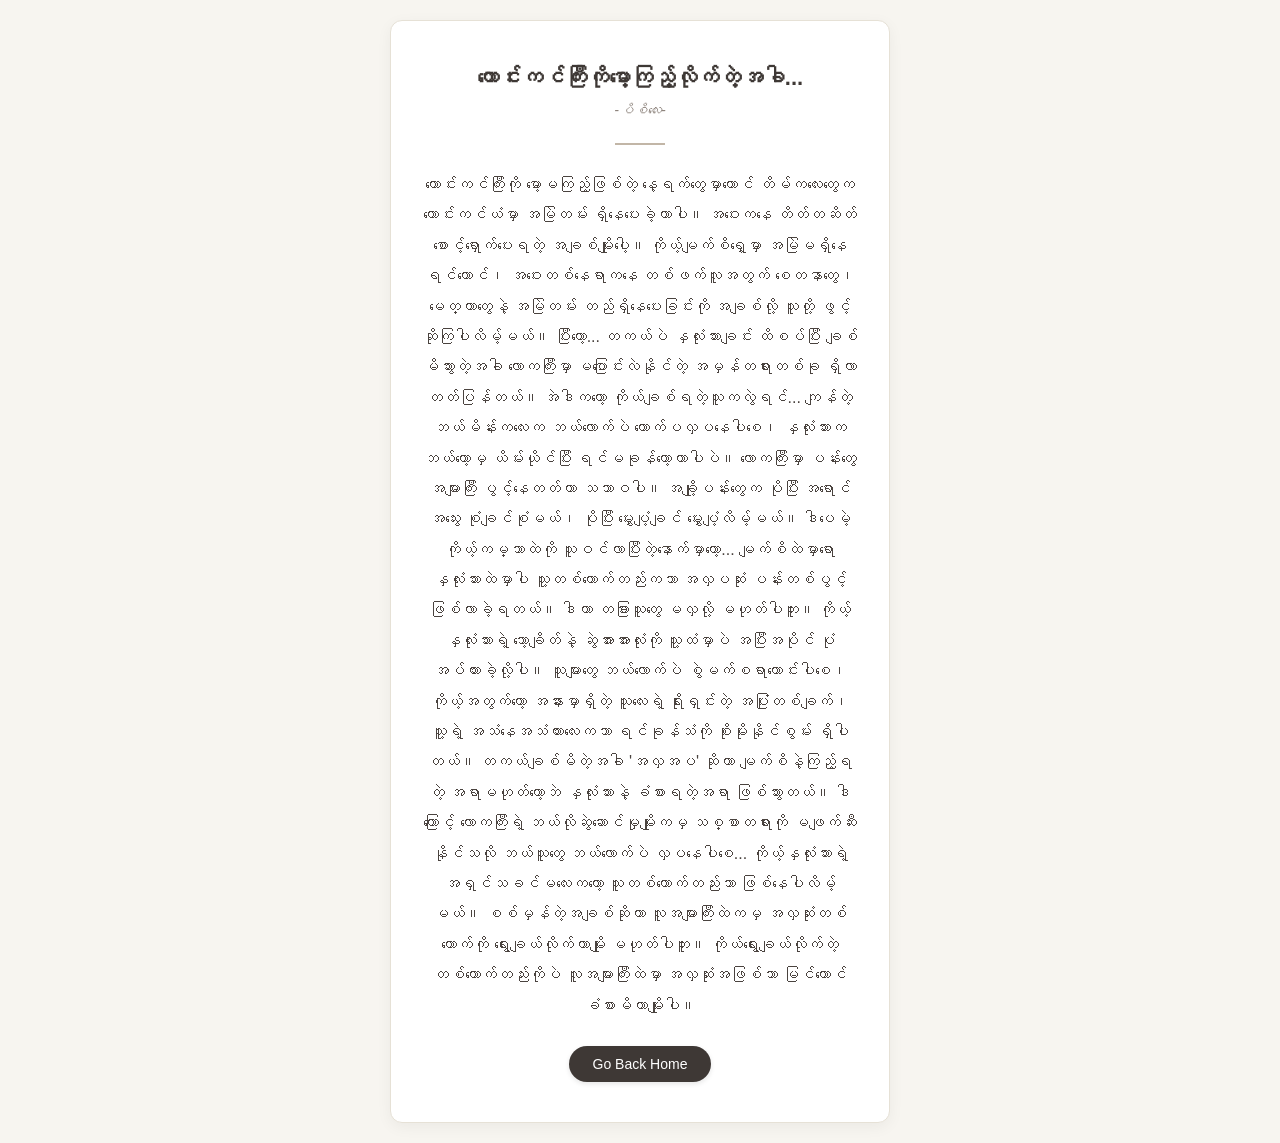
<file: first.html>
<!DOCTYPE html>
<html lang="my">
<head>
    <meta charset="UTF-8">
    <meta name="viewport" content="width=device-width, initial-scale=1.0">
    <title>Jerry's webpage</title>
    <style>
        body {
            margin: 0;
            padding: 20px; /* ဖုန်းမျက်နှာပြင်အသေးတွေမှာ ဘေးဘောင်လေးတွေ မကပ်သွားအောင် ထိန်းပေးပါတယ် */
            background-color: #f7f5f0; 
            font-family: 'Pyidaungsu', 'Segoe UI', Tahoma, Geneva, Verdana, sans-serif;
            display: flex;
            justify-content: center;
            align-items: center;
            min-height: 100vh;
            box-sizing: border-box;
        }

        .poetry-container {
            background-color: #ffffff;
            padding: 40px 30px; /* ဖုန်းမှာကြည့်ရင် အရမ်းကျပ်မနေအောင် padding လေး ညှိထားပါတယ် */
            border-radius: 12px;
            box-shadow: 0 4px 15px rgba(0, 0, 0, 0.05);
            max-width: 500px;
            width: 100%; 
            box-sizing: border-box; 
            text-align: center; /* ခေါင်းစဉ်ရော စာသားပါ အားလုံး အလယ်ဗဟိုကျစေပါတယ် */
            border: 1px solid #e6e1d6;
            
            /* ခလုတ်ကို အောက်ဆုံးမှာ သေသပ်စွာ နေရာချရန် Flex သုံးခြင်း */
            display: flex;
            flex-direction: column;
            align-items: center;
        }

        .poetry-title {
            font-size: 22px; 
            color: #3e3835;
            margin-bottom: 8px;
            font-weight: bold;
            line-height: 1.5;
        }

        .poetry-author {
            font-size: 14px;
            color: #8c827b;
            margin-bottom: 25px;
            font-style: italic;
        }

        .poetry-body {
            font-size: 16px; 
            color: #4a433f;
            line-height: 1.9;
            text-align: center; /* စာသားအားလုံးကို အလယ်ဗဟိုမှာပဲ စနစ်တကျ တန်းနေစေပါတယ် */
        }

        /* စာပိုဒ်တစ်ခုချင်းစီကို အလယ်မှာပဲ စနစ်တကျ ခွဲပေးထားခြင်း */
        .poetry-body p {
            margin: 0 0 1.8em 0; 
        }
        
        .poetry-body p:last-child {
            margin-bottom: 0;
        }

        .divider {
            width: 50px;
            height: 2px;
            background-color: #c2b6a7;
            margin: 0 auto 25px auto;
        }

        /* Home Page ပြန်သွားရန် ခလုတ်အသစ်၏ ပုံစံ */
        .home-btn {
            display: inline-block;
            margin-top: 25px;
            padding: 10px 24px;
            background-color: #3e3835; /* ခေါင်းစဉ်အရောင်အတိုင်း သုံးထားလို့ Theme နဲ့ လိုက်ဖက်ပါတယ် */
            color: #ffffff;
            text-decoration: none;
            font-size: 14px;
            font-weight: 500;
            border-radius: 25px;
            transition: all 0.3s ease;
            box-shadow: 0 2px 5px rgba(0,0,0,0.1);
        }

        .home-btn:hover {
            background-color: #5c534f; /* Mouse တင်လိုက်ရင် အရောင်ပြောင်းလဲမှု ပေးခြင်း */
            transform: translateY(-1px);
        }
    </style>
</head>
<body>

    <div class="poetry-container">
        <div class="poetry-title">ကောင်းကင်ကြီးကိုမော့ကြည့်လိုက်တဲ့အခါ...</div>
        
        <div class="poetry-author">-ပိစိလေး-</div>
        
        <div class="divider"></div>

        <div class="poetry-body">
            <p>ကောင်းကင်ကြီးကို မော့မကြည့်ဖြစ်တဲ့ နေ့ရက်တွေမှာတောင် တိမ်ကလေးတွေက ကောင်းကင်ယံမှာ အမြဲတမ်း ရှိနေပေးခဲ့တာပါ။ အဝေးကနေ တိတ်တဆိတ် စောင့်ရှောက်ပေးရတဲ့ အချစ်မျိုးပေါ့။ ကိုယ့်မျက်စိရှေ့မှာ အမြဲမရှိနေရင်တောင်၊ အဝေးတစ်နေရာကနေ တစ်ဖက်လူအတွက် စေတနာတွေ၊ မေတ္တာတွေနဲ့ အမြဲတမ်း တည်ရှိနေပေးခြင်းကို အချစ်လို့ သူတို့ ဖွင့်ဆိုကြပါလိမ့်မယ်။

                ပြီးတော့... တကယ်ပဲ နှလုံးသားချင်း ထိစပ်ပြီး ချစ်မိသွားတဲ့အခါ လောကကြီးမှာ မပြောင်းလဲနိုင်တဲ့ အမှန်တရားတစ်ခု ရှိလာတတ်ပြန်တယ်။ အဲဒါကတော့ ကိုယ်ချစ်ရတဲ့သူကလွဲရင်... ကျန်တဲ့ ဘယ်မိန်းကလေးက ဘယ်လောက်ပဲ တောက်ပလှပနေပါစေ၊ နှလုံးသားက ဘယ်တော့မှ ယိမ်းယိုင်ပြီး ရင်မခုန်တော့တာပါပဲ။

                လောကကြီးမှာ ပန်းတွေအများကြီး ပွင့်နေတတ်တာ သဘာဝပါ။ အချို့ပန်းတွေက ပိုပြီး အရောင်အသွေး စုံချင်စုံမယ်၊ ပိုပြီး မွှေးပျံ့ချင် မွှေးပျံ့လိမ့်မယ်။ ဒါပေမဲ့ ကိုယ့်ကမ္ဘာထဲကို သူဝင်လာပြီးတဲ့နောက်မှာတော့... မျက်စိထဲမှာရော နှလုံးသားထဲမှာပါ သူ့တစ်ယောက်တည်းကသာ အလှပဆုံး ပန်းတစ်ပွင့် ဖြစ်လာခဲ့ရတယ်။

                ဒါဟာ တခြားသူတွေ မလှလို့ မဟုတ်ပါဘူး။ ကိုယ့်နှလုံးသားရဲ့ သော့ချိတ်နဲ့ ဆွဲအားအားလုံးကို သူ့ထံမှာပဲ အပြီးအပိုင် ပုံအပ်ထားခဲ့လို့ပါ။ သူများတွေ ဘယ်လောက်ပဲ စွဲမက်စရာကောင်းပါစေ၊ ကိုယ့်အတွက်တော့ အနားမှာရှိတဲ့ သူလေးရဲ့ ရိုးရှင်းတဲ့ အပြုံးတစ်ချက်၊ သူ့ရဲ့ အသံနေအသံထားလေးကသာ ရင်ခုန်သံကို စိုးမိုးနိုင်စွမ်း ရှိပါတယ်။

                တကယ်ချစ်မိတဲ့အခါ 'အလှအပ' ဆိုတာ မျက်စိနဲ့ကြည့်ရတဲ့ အရာမဟုတ်တော့ဘဲ နှလုံးသားနဲ့ ခံစားရတဲ့အရာ ဖြစ်သွားတယ်။ ဒါကြောင့် လောကကြီးရဲ့ ဘယ်လိုဆွဲဆောင်မှုမျိုးကမှ သစ္စာတရားကို မဖျက်ဆီးနိုင်သလို ဘယ်သူတွေ ဘယ်လောက်ပဲ လှပနေပါစေ... ကိုယ့်နှလုံးသားရဲ့ အရှင်သခင်မလေးကတော့ သူတစ်ယောက်တည်းသာ ဖြစ်နေပါလိမ့်မယ်။

                စစ်မှန်တဲ့အချစ်ဆိုတာ လူအများကြီးထဲကမှ အလှဆုံးတစ်ယောက်ကို ရွေးချယ်လိုက်တာမျိုး မဟုတ်ပါဘူး။ ကိုယ်ရွေးချယ်လိုက်တဲ့ တစ်ယောက်တည်းကိုပဲ လူအများကြီးထဲမှာ အလှဆုံးအဖြစ်သာ မြင်ယောင်ခံစားမိတာမျိုးပါ။</p>
        </div>
        <a href="home.html" class="home-btn">Go Back Home</a>
    </div>

</body>
</html>
</file>
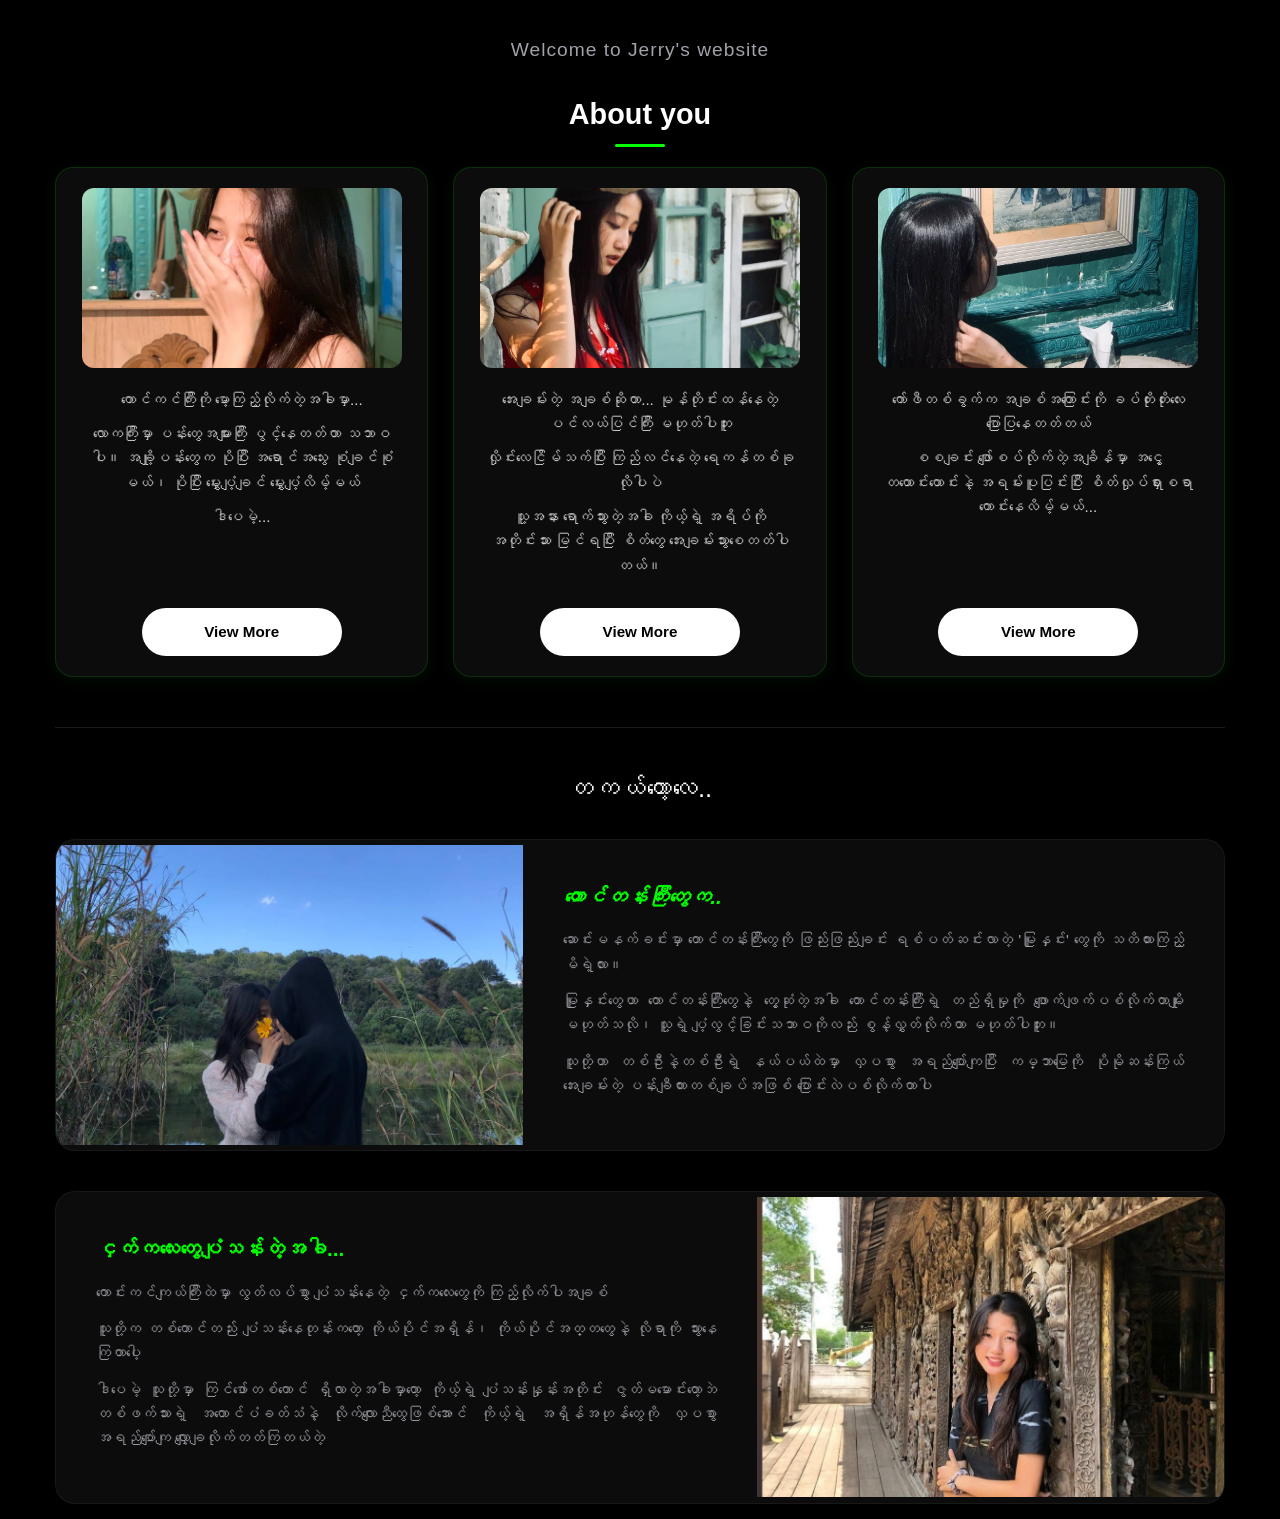
<file: home.html>
<!DOCTYPE html>
<html lang="my">
<head>
    <meta charset="UTF-8">
    <meta name="viewport" content="width=device-width, initial-scale=1.0, maximum-scale=1.0, user-scalable=no">
    <title>Hyper Os</title>
    <link rel="stylesheet" href="https://cdnjs.cloudflare.com/ajax/libs/font-awesome/6.4.0/css/all.min.css">
    
    <style>
        /* အခြေခံ reset ချခြင်း */
        * {
            margin: 0;
            padding: 0;
            box-sizing: border-box;
            font-family: -apple-system, BlinkMacSystemFont, "Segoe UI", Roboto, Helvetica, Arial, sans-serif;
            -webkit-tap-highlight-color: transparent;
        }

        body {
            background-color: #000000; /* Space Black */
            color: #ffffff;
            line-height: 1.6;
            padding: 10px;
            overflow-x: hidden; /* ဘေးတိုက် scroll မထွက်စေရန် */
        }

        .section {
            max-width: 1200px;
            margin: 0 auto;
            padding: 15px;
        }

        /* Header အပိုင်း */
        .header {
            text-align: center;
            margin-top: 20px;
            margin-bottom: 25px;
        }

        .greet-txt {
            font-size: 1.2rem;
            color: #a1a1aa;
            letter-spacing: 1px;
        }

        .course-title {
            text-align: center;
            font-size: 1.8rem;
            color: #ffffff;
            margin-bottom: 30px;
            position: relative;
        }

        .course-title::after {
            content: '';
            position: absolute;
            bottom: -10px;
            left: 50%;
            transform: translateX(-50%);
            width: 50px;
            height: 3px;
            background-color: #00ff00; /* Green line */
            border-radius: 2px;
        }

        /* 🌟 Card များကို ဖုန်းမှာ တစ်ကတ်ချင်းစီ ဆင်းသွားအောင် လုပ်ဆောင်ခြင်း (Flexbox Grid) */
        .course-cards {
            display: flex;
            flex-direction: column;
            gap: 25px;
            margin-bottom: 50px;
        }

        /* Card ပုံစံ တစ်ခုချင်းစီ */
        .appc-card, .proc-card, .dipc-card {
            background-color: #0c0c0c;
            border: 1px solid rgba(0, 255, 0, 0.15);
            border-radius: 18px;
            padding: 20px;
            display: flex;
            flex-direction: column;
            align-items: center;
            text-align: center;
            box-shadow: 0 4px 15px rgba(0, 255, 0, 0.05);
            transition: transform 0.3s ease;
        }

        .appc-card:hover, .proc-card:hover, .dipc-card:hover {
            transform: translateY(-5px);
            border-color: rgba(0, 255, 0, 0.4);
            box-shadow: 0 6px 20px rgba(0, 255, 0, 0.15);
        }

        /* ပုံများ ဖုန်း screen ထဲ ကွက်တိဖြစ်စေရန် ထိန်းညှိခြင်း */
        .card-img {
            width: 100%;
            max-width: 320px;
            aspect-ratio: 16/9;
            overflow: hidden;
            border-radius: 12px;
        }

        .card-logo {
            width: 100%;
            height: 100%;
            object-fit: cover; /* ပုံမပြားဘဲ အချိုးကျဝင်ဆန့်စေရန် */
        }

        .card-desc {
            margin: 20px 0;
            color: #d4d4d8;
            font-size: 0.95rem;
            padding: 0 10px;
        }

        .card-desc p {
            margin-bottom: 10px;
        }

        /* Button အလှဆင်ခြင်း */
        .card-btn {
            margin-top: auto;
            width: 100%;
            max-width: 200px;
        }

        .card-btn-link {
            display: block;
            text-decoration: none;
            color: #000000;
            background-color: #ffffff;
            padding: 12px 24px;
            border-radius: 25px;
            font-weight: bold;
            font-size: 0.95rem;
            transition: all 0.3s ease;
        }

        .card-btn-link:hover {
            background-color: #00ff00;
            box-shadow: 0 0 12px rgba(0, 255, 0, 0.5);
        }

        /* 🌟 Footer အပိုင်း (တောင်တန်းနှင့် မြူနှင်းများ) */
        .footer {
            margin-top: 50px;
            border-top: 1px solid rgba(255, 255, 255, 0.1);
            padding-top: 40px;
        }

        .footer-title {
            text-align: center;
            font-size: 1.6rem;
            color: #ffffff;
            margin-bottom: 30px;
        }

        .address-section {
            display: flex;
            flex-direction: column;
            gap: 40px;
        }

        /* လှပပြီး responsive ဖြစ်သော mng box */
        .mng {
            background-color: #0c0c0c;
            border-radius: 20px;
            overflow: hidden;
            border: 1px solid rgba(255, 255, 255, 0.05);
            display: flex;
            flex-direction: column; /* ဖုန်းမှာ ပုံက အပေါ်၊ စာက အောက်သို့ အလိုအလျောက် ဆင်းရန် */
        }

        .mng-img {
            width: 100%;
            max-height: 250px;
            object-fit: cover;
        }

        .mng-address {
            padding: 25px;
        }

        .address-title {
            font-size: 1.3rem;
            color: #00ff00; /* အစိမ်းရောင် ခေါင်းစဉ် */
            margin-bottom: 15px;
            font-weight: 600;
        }

        .address p {
            color: #a1a1aa;
            font-size: 0.95rem;
            margin-bottom: 12px;
            text-align: justify;
        }

        /* 💻 Laptop/Desktop Screen ကြီးများအတွက် သီးသန့်ပြန်ညှိပေးခြင်း (Responsive Grid) */
        @media (min-width: 768px) {
            body {
                padding: 30px;
            }

            .course-cards {
                flex-direction: row; /* ဘေးတိုက် ၃ ခု တန်းစီရန် */
                justify-content: space-between;
            }

            .appc-card, .proc-card, .dipc-card {
                flex: 1; /* အကျယ်အဝန်း ညီတူညီမျှ ယူရန် */
            }

            /* Footer ရဲ့ စာနဲ့ပုံကို ဘေးတိုက်လှလှပပ ညှိရန် */
            .mng {
                flex-direction: row;
                align-items: center;
            }

            .mng-img {
                width: 40%;
                max-height: 100%;
                height: 300px;
            }

            .mng-address {
                width: 60%;
                padding: 40px;
            }

            /* ဒုတိယ block တွင် ပုံကို ညာဘက်သို့ ပို့ရန် */
            .mng:nth-child(2) {
                flex-direction: row-reverse;
            }
        }
    </style>
</head>
<body class="section">
    <div class="header">
        <div class="header-txt">
            <p class="greet-txt">Welcome to Jerry's website</p>
        </div>
    </div>

    <div class="course-title"><b>About you</b></div>
    
    <div class="course-cards">
        <div class="appc-card">
            <div class="card-img">
                <img src="photo_6071305915421363975_y.jpg" alt="Application Course" class="card-logo">
            </div>
            <div class="card-desc">
                <p>ကောင်ကင်ကြီးကို မော့ကြည့်လိုက်တဲ့အခါမှာ...</p>
                <p>လောကကြီးမှာ ပန်းတွေအများကြီး ပွင့်နေတတ်တာ သဘာဝပါ။ အချို့ပန်းတွေက ပိုပြီး အရောင်အသွေး စုံချင်စုံမယ်၊ ပိုပြီး မွှေးပျံ့ချင် မွှေးပျံ့လိမ့်မယ်</p>
                <p>ဒါပေမဲ့...</p>
            </div>
            <div class="card-btn">
                <a href="first.html" class="card-btn-link">View More</a>
            </div>
        </div>

        <div class="proc-card">
            <div class="card-img">
                <img src="photo_6071305915421363961_y.jpg" alt="Professional Course" class="card-logo">
            </div>
            <div class="card-desc">
                <p>အေးချမ်းတဲ့ အချစ်ဆိုတာ... မုန်တိုင်းထန်နေတဲ့ ပင်လယ်ပြင်ကြီး မဟုတ်ပါဘူး</p>
                <p>လှိုင်းလေငြိမ်သက်ပြီး ကြည်လင်နေတဲ့ ရေကန်တစ်ခုလိုပါပဲ</p>
                <p>သူ့အနား ရောက်သွားတဲ့အခါ ကိုယ့်ရဲ့ အရိပ်ကို အတိုင်းသား မြင်ရပြီး စိတ်တွေ အေးချမ်းသွားစေတတ်ပါတယ်။</p>
            </div>
            <div class="card-btn">
                <a href="second.html" class="card-btn-link">View More</a>
            </div>
        </div>

        <div class="dipc-card">
            <div class="card-img">
                <img src="photo_6071305915421363969_y.jpg" alt="Diploma Course" class="card-logo">
            </div>
            <div class="card-desc">
                <p>ကော်ဖီတစ်ခွက်က အချစ်အကြောင်းကို ခပ်တိုးတိုးလေး ပြောပြနေတတ်တယ်</p>
                <p>စစချင်း ဖျော်စပ်လိုက်တဲ့အချိန်မှာ အငွေ့တထောင်းထောင်းနဲ့ အရမ်းပူပြင်းပြီး စိတ်လှုပ်ရှားစရာ ကောင်းနေလိမ့်မယ်...</p>
            </div>
            <div class="card-btn">
                <a href="third.html" class="card-btn-link">View More</a>
            </div>
        </div>
    </div>
    
    <div class="footer">
        <p class="footer-title">တကယ်တော့လေ..</p>
        <div class="address-section">
            <div class="mng">
                <img class="mng-img" src="photo_6336754303271374922_y.jpg" alt="Mountain Mist">
                <div class="mng-address">
                    <h2 class="address-title"><i>တောင်တန်းကြီးတွေက..</i></h2>
                    <div class="address">
                        <p>ဆောင်းမနက်ခင်းမှာ တောင်တန်းကြီးတွေကို ဖြည်းဖြည်းချင်း ရစ်ပတ်ဆင်းလာတဲ့ 'မြူနှင်း' တွေကို သတိထားကြည့်မိရဲ့လား။ </p>
                        <p>မြူနှင်းတွေဟာ တောင်တန်းကြီးတွေနဲ့ တွေ့ဆုံတဲ့အခါ တောင်တန်းကြီးရဲ့ တည်ရှိမှုကို ဖျောက်ဖျက်ပစ်လိုက်တာမျိုး မဟုတ်သလို၊ သူ့ရဲ့ ပျံ့လွင့်ခြင်းသဘာဝကိုလည်း စွန့်လွှတ်လိုက်တာ မဟုတ်ပါဘူး။ </p>
                        <p>သူတို့ဟာ တစ်ဦးနဲ့တစ်ဦးရဲ့ နယ်ပယ်ထဲမှာ လှပစွာ အရည်ပျော်ကျပြီး ကမ္ဘာမြေကို ပိုမိုဆန်းကြယ်အေးချမ်းတဲ့ ပန်းချီကားတစ်ချပ်အဖြစ် ပြောင်းလဲပစ်လိုက်တာပါ</p>
                    </div>
                </div>
            </div>

            <div class="mng">
                <img class="mng-img" src="photo_6152124147526471949_y.jpg" alt="Birds flying">
                <div class="mng-address">
                    <h2 class="address-title">ငှက်ကလေးတွေပျံသန်းတဲ့အခါ...</h2>
                    <div class="address">
                        <p>ကောင်းကင်ကျယ်ကြီးထဲမှာ လွတ်လပ်စွာ ပျံသန်းနေတဲ့ ငှက်ကလေးတွေကို ကြည့်လိုက်ပါအချစ် </p>
                        <p>သူတို့က တစ်ကောင်တည်း ပျံသန်းနေတုန်းကတော့ ကိုယ်ပိုင်အရှိန်၊ ကိုယ်ပိုင်အတ္တတွေနဲ့ လိုရာကို သွားနေကြတာပေါ့</p>
                        <p>ဒါပေမဲ့ သူတို့မှာ ကြင်ဖော်တစ်ကောင် ရှိလာတဲ့အခါမှာတော့ ကိုယ့်ရဲ့ ပျံသန်းနှုန်းအတိုင်း ဇွတ်မမောင်းတော့ဘဲ တစ်ဖက်သားရဲ့ အတောင်ပံခတ်သံနဲ့ လိုက်လျောညီထွေဖြစ်အောင် ကိုယ့်ရဲ့ အရှိန်အဟုန်တွေကို လှပစွာ အရည်ပျော်ကျ လျှော့ချလိုက်တတ်ကြတယ်တဲ့</p>
                    </div>
                </div>
            </div>
        </div>
    </div>
</body>
</html>
</file>
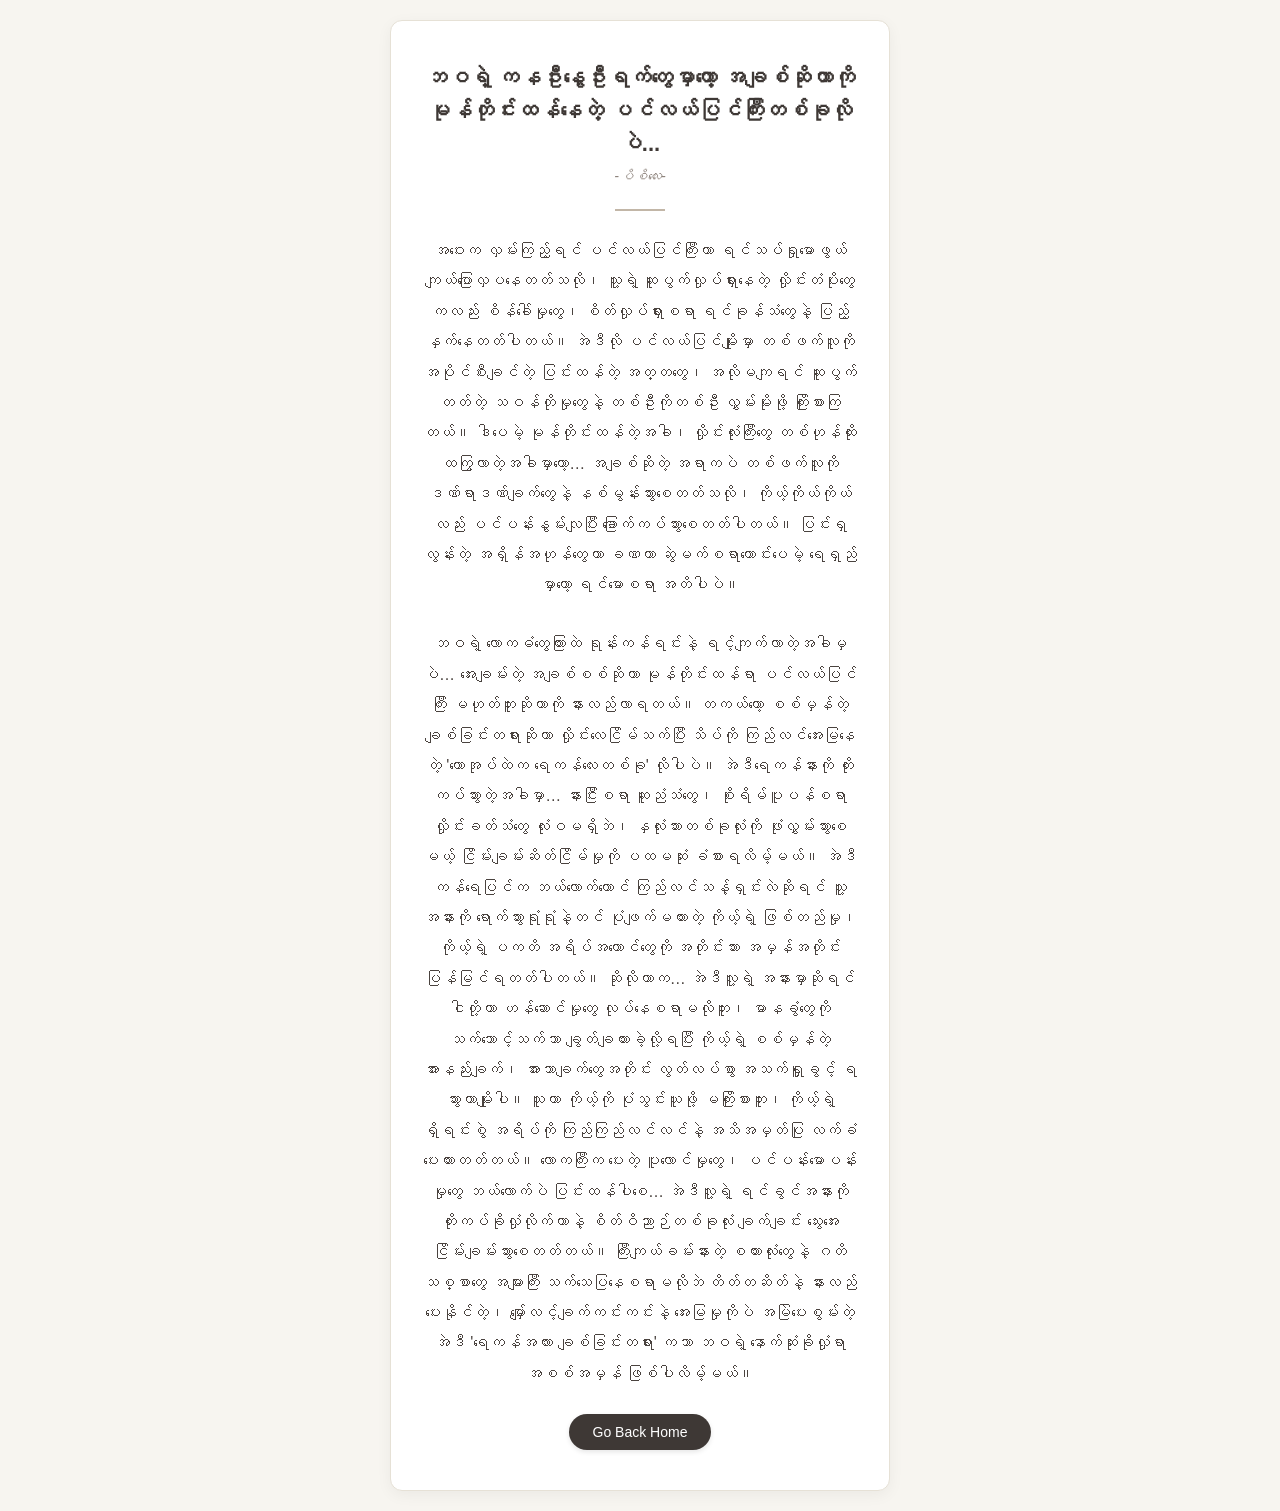
<file: second.html>
<!DOCTYPE html>
<html lang="my">
<head>
    <meta charset="UTF-8">
    <meta name="viewport" content="width=device-width, initial-scale=1.0">
    <title>Jerry's webpage</title>
    <style>
        body {
            margin: 0;
            padding: 20px; /* ဖုန်းမျက်နှာပြင်အသေးတွေမှာ ဘေးဘောင်လေးတွေ မကပ်သွားအောင် ထိန်းပေးပါတယ် */
            background-color: #f7f5f0; 
            font-family: 'Pyidaungsu', 'Segoe UI', Tahoma, Geneva, Verdana, sans-serif;
            display: flex;
            justify-content: center;
            align-items: center;
            min-height: 100vh;
            box-sizing: border-box;
        }

        .poetry-container {
            background-color: #ffffff;
            padding: 40px 30px; /* ဖုန်းမှာကြည့်ရင် အရမ်းကျပ်မနေအောင် padding လေး ညှိထားပါတယ် */
            border-radius: 12px;
            box-shadow: 0 4px 15px rgba(0, 0, 0, 0.05);
            max-width: 500px;
            width: 100%; 
            box-sizing: border-box; 
            text-align: center; /* ခေါင်းစဉ်ရော စာသားပါ အားလုံး အလယ်ဗဟိုကျစေပါတယ် */
            border: 1px solid #e6e1d6;
            
            /* ခလုတ်ကို အောက်ဆုံးမှာ သေသပ်စွာ နေရာချရန် Flex သုံးခြင်း */
            display: flex;
            flex-direction: column;
            align-items: center;
        }

        .poetry-title {
            font-size: 22px; 
            color: #3e3835;
            margin-bottom: 8px;
            font-weight: bold;
            line-height: 1.5;
        }

        .poetry-author {
            font-size: 14px;
            color: #8c827b;
            margin-bottom: 25px;
            font-style: italic;
        }

        .poetry-body {
            font-size: 16px; 
            color: #4a433f;
            line-height: 1.9;
            text-align: center; /* စာသားအားလုံးကို အလယ်ဗဟိုမှာပဲ စနစ်တကျ တန်းနေစေပါတယ် */
        }

        /* စာပိုဒ်တစ်ခုချင်းစီကို အလယ်မှာပဲ စနစ်တကျ ခွဲပေးထားခြင်း */
        .poetry-body p {
            margin: 0 0 1.8em 0; 
        }
        
        .poetry-body p:last-child {
            margin-bottom: 0;
        }

        .divider {
            width: 50px;
            height: 2px;
            background-color: #c2b6a7;
            margin: 0 auto 25px auto;
        }

        /* Home Page ပြန်သွားရန် ခလုတ်အသစ်၏ ပုံစံ */
        .home-btn {
            display: inline-block;
            margin-top: 25px;
            padding: 10px 24px;
            background-color: #3e3835; /* ခေါင်းစဉ်အရောင်အတိုင်း သုံးထားလို့ Theme နဲ့ လိုက်ဖက်ပါတယ် */
            color: #ffffff;
            text-decoration: none;
            font-size: 14px;
            font-weight: 500;
            border-radius: 25px;
            transition: all 0.3s ease;
            box-shadow: 0 2px 5px rgba(0,0,0,0.1);
        }

        .home-btn:hover {
            background-color: #5c534f; /* Mouse တင်လိုက်ရင် အရောင်ပြောင်းလဲမှု ပေးခြင်း */
            transform: translateY(-1px);
        }
    </style>
</head>
<body>

    <div class="poetry-container">
        <div class="poetry-title">ဘဝရဲ့ ကနဦးနွေဦးရက်တွေမှာတော့ အချစ်ဆိုတာကို မုန်တိုင်းထန်နေတဲ့ ပင်လယ်ပြင်ကြီးတစ်ခုလိုပဲ...</div>
        
        <div class="poetry-author">-ပိစိလေး-</div>
        
        <div class="divider"></div>

        <div class="poetry-body">
            <p>အဝေးက လှမ်းကြည့်ရင် ပင်လယ်ပြင်ကြီးဟာ ရင်သပ်ရှုမောဖွယ် ကျယ်ပြောလှပနေတတ်သလို၊ သူ့ရဲ့ ဆူပွက်လှုပ်ရှားနေတဲ့ လှိုင်းတံပိုးတွေကလည်း စိန်ခေါ်မှုတွေ၊ စိတ်လှုပ်ရှားစရာ ရင်ခုန်သံတွေနဲ့ ပြည့်နှက်နေတတ်ပါတယ်။
               အဲဒီလို ပင်လယ်ပြင်မျိုးမှာ တစ်ဖက်လူကို အပိုင်စီးချင်တဲ့ ပြင်းထန်တဲ့ အတ္တတွေ၊ အလိုမကျရင် ဆူပွက်တတ်တဲ့ သဝန်တိုမှုတွေနဲ့ တစ်ဦးကိုတစ်ဦး လွှမ်းမိုးဖို့ ကြိုးစားကြတယ်။ ဒါပေမဲ့ မုန်တိုင်းထန်တဲ့အခါ၊ လှိုင်းလုံးကြီးတွေ တစ်ဟုန်ထိုး ထကြွလာတဲ့အခါမှာတော့… 
               အချစ်ဆိုတဲ့ အရာကပဲ တစ်ဖက်လူကို ဒဏ်ရာဒဏ်ချက်တွေနဲ့ နစ်မွန်းသွားစေတတ်သလို၊ ကိုယ့်ကိုယ်ကိုယ်လည်း ပင်ပန်းနွမ်းလျပြီး ခြောက်ကပ်သွားစေတတ်ပါတယ်။ ပြင်းရှလွန်းတဲ့ အရှိန်အဟုန်တွေဟာ ခဏတာ ဆွဲမက်စရာကောင်းပေမဲ့ ရေရှည်မှာတော့ ရင်မောစရာ အတိပါပဲ။</p>

            <p> ဘဝရဲ့ လောကဓံတွေကြားထဲ ရုန်းကန်ရင်းနဲ့ ရင့်ကျက်လာတဲ့အခါမှပဲ… အေးချမ်းတဲ့ အချစ်စစ်ဆိုတာ မုန်တိုင်းထန်ရာ ပင်လယ်ပြင်ကြီး မဟုတ်ဘူးဆိုတာကို နားလည်လာရတယ်။ တကယ်တော့ စစ်မှန်တဲ့ ချစ်ခြင်းတရားဆိုတာ လှိုင်းလေငြိမ်သက်ပြီး သိပ်ကို ကြည်လင်အေးမြနေတဲ့ 'တောအုပ်ထဲက ရေကန်လေးတစ်ခု' လိုပါပဲ။
                အဲဒီရေကန်နားကို တိုးကပ်သွားတဲ့အခါမှာ… နားငြီးစရာ ဆူညံသံတွေ၊ စိုးရိမ်ပူပန်စရာ လှိုင်းခတ်သံတွေ လုံးဝမရှိဘဲ၊ နှလုံးသားတစ်ခုလုံးကို ဖုံးလွှမ်းသွားစေမယ့် ငြိမ်းချမ်းဆိတ်ငြိမ်မှုကို ပထမဆုံး ခံစားရလိမ့်မယ်။ အဲဒီကန်ရေပြင်က ဘယ်လောက်တောင် ကြည်လင်သန့်ရှင်းလဲဆိုရင် သူ့အနားကို ရောက်သွားရုံရုံနဲ့တင် ပုံဖျက်မထားတဲ့ ကိုယ့်ရဲ့ ဖြစ်တည်မှု၊ ကိုယ့်ရဲ့ ပကတိ အရိပ်အယောင်တွေကို အတိုင်းသား အမှန်အတိုင်း ပြန်မြင်ရတတ်ပါတယ်။
                ဆိုလိုတာက… အဲဒီလူ့ရဲ့ အနားမှာဆိုရင် ငါတို့ဟာ ဟန်ဆောင်မှုတွေ လုပ်နေစရာမလိုဘူး၊ မာနခွံတွေကို သက်သောင့်သက်သာ ချွတ်ချထားခဲ့လို့ရပြီး ကိုယ့်ရဲ့ စစ်မှန်တဲ့ အားနည်းချက်၊ အားသာချက်တွေအတိုင်း လွတ်လပ်စွာ အသက်ရှူခွင့် ရသွားတာမျိုးပါ။ သူဟာ ကိုယ့်ကို ပုံသွင်းယူဖို့ မကြိုးစားဘူး၊ ကိုယ့်ရဲ့ ရှိရင်းစွဲ အရိပ်ကို ကြည်ကြည်လင်လင်နဲ့ အသိအမှတ်ပြု လက်ခံပေးထားတတ်တယ်။
                လောကကြီးက ပေးတဲ့ ပူလောင်မှုတွေ၊ ပင်ပန်းမောပန်းမှုတွေ ဘယ်လောက်ပဲ ပြင်းထန်ပါစေ… အဲဒီလူ့ရဲ့ ရင်ခွင်အနားကို တိုးကပ်ခိုလှုံလိုက်တာနဲ့ စိတ်ဝိညာဉ်တစ်ခုလုံး ချက်ချင်း သွေးအေးငြိမ်းချမ်းသွားစေတတ်တယ်။ ကြီးကျယ်ခမ်းနားတဲ့ စကားလုံးတွေနဲ့ ဂတိသစ္စာတွေ အများကြီး သက်သေပြနေစရာမလိုဘဲ တိတ်တဆိတ်နဲ့ နားလည်ပေးနိုင်တဲ့၊ မျှော်လင့်ချက်ကင်းကင်းနဲ့ အေးမြမှုကိုပဲ အမြဲပေးစွမ်းတဲ့ အဲဒီ 'ရေကန်အလား ချစ်ခြင်းတရား' ကသာ ဘဝရဲ့ နောက်ဆုံးခိုလှုံရာ အစစ်အမှန် ဖြစ်ပါလိမ့်မယ်။</p>
        </div>
        <a href="home.html" class="home-btn">Go Back Home</a>
    </div>

</body>
</html>
</file>
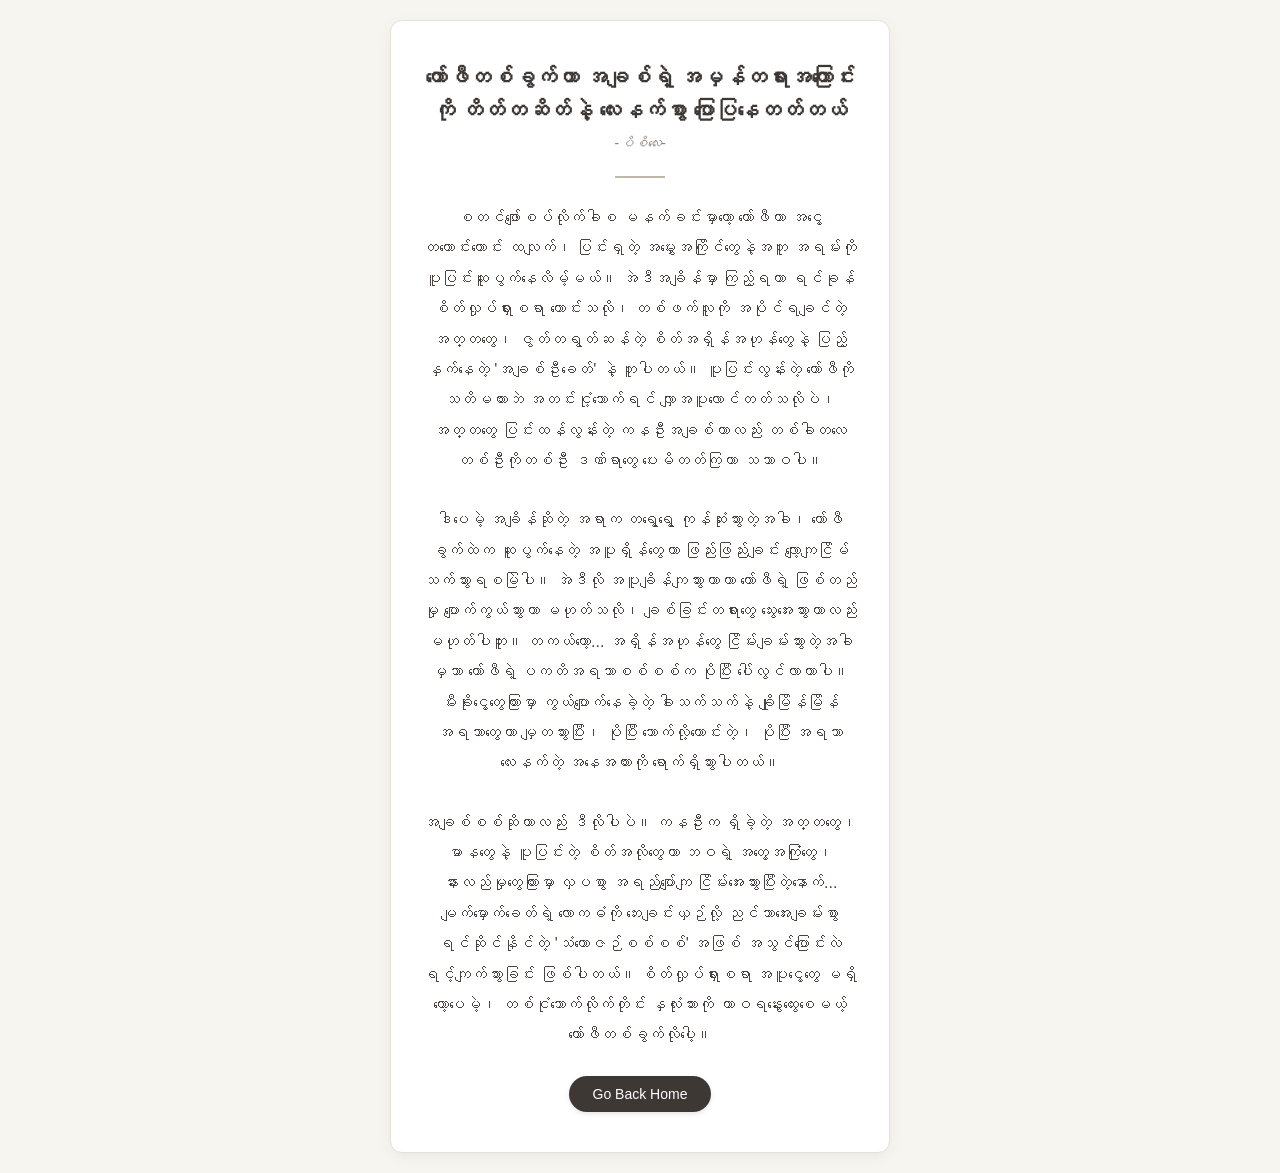
<file: third.html>
<!DOCTYPE html>
<html lang="my">
<head>
    <meta charset="UTF-8">
    <meta name="viewport" content="width=device-width, initial-scale=1.0">
    <title>Jerry's webpage</title>
    <style>
        body {
            margin: 0;
            padding: 20px; /* ဖုန်းမျက်နှာပြင်အသေးတွေမှာ ဘေးဘောင်လေးတွေ မကပ်သွားအောင် ထိန်းပေးပါတယ် */
            background-color: #f7f5f0; 
            font-family: 'Pyidaungsu', 'Segoe UI', Tahoma, Geneva, Verdana, sans-serif;
            display: flex;
            justify-content: center;
            align-items: center;
            min-height: 100vh;
            box-sizing: border-box;
        }

        .poetry-container {
            background-color: #ffffff;
            padding: 40px 30px; /* ဖုန်းမှာကြည့်ရင် အရမ်းကျပ်မနေအောင် padding လေး ညှိထားပါတယ် */
            border-radius: 12px;
            box-shadow: 0 4px 15px rgba(0, 0, 0, 0.05);
            max-width: 500px;
            width: 100%; 
            box-sizing: border-box; 
            text-align: center; /* ခေါင်းစဉ်ရော စာသားပါ အားလုံး အလယ်ဗဟိုကျစေပါတယ် */
            border: 1px solid #e6e1d6;
            
            /* ခလုတ်ကို အောက်ဆုံးမှာ သေသပ်စွာ နေရာချရန် Flex သုံးခြင်း */
            display: flex;
            flex-direction: column;
            align-items: center;
        }

        .poetry-title {
            font-size: 22px; 
            color: #3e3835;
            margin-bottom: 8px;
            font-weight: bold;
            line-height: 1.5;
        }

        .poetry-author {
            font-size: 14px;
            color: #8c827b;
            margin-bottom: 25px;
            font-style: italic;
        }

        .poetry-body {
            font-size: 16px; 
            color: #4a433f;
            line-height: 1.9;
            text-align: center; /* စာသားအားလုံးကို အလယ်ဗဟိုမှာပဲ စနစ်တကျ တန်းနေစေပါတယ် */
        }

        /* စာပိုဒ်တစ်ခုချင်းစီကို အလယ်မှာပဲ စနစ်တကျ ခွဲပေးထားခြင်း */
        .poetry-body p {
            margin: 0 0 1.8em 0; 
        }
        
        .poetry-body p:last-child {
            margin-bottom: 0;
        }

        .divider {
            width: 50px;
            height: 2px;
            background-color: #c2b6a7;
            margin: 0 auto 25px auto;
        }

        /* Home Page ပြန်သွားရန် ခလုတ်အသစ်၏ ပုံစံ */
        .home-btn {
            display: inline-block;
            margin-top: 25px;
            padding: 10px 24px;
            background-color: #3e3835; /* ခေါင်းစဉ်အရောင်အတိုင်း သုံးထားလို့ Theme နဲ့ လိုက်ဖက်ပါတယ် */
            color: #ffffff;
            text-decoration: none;
            font-size: 14px;
            font-weight: 500;
            border-radius: 25px;
            transition: all 0.3s ease;
            box-shadow: 0 2px 5px rgba(0,0,0,0.1);
        }

        .home-btn:hover {
            background-color: #5c534f; /* Mouse တင်လိုက်ရင် အရောင်ပြောင်းလဲမှု ပေးခြင်း */
            transform: translateY(-1px);
        }
    </style>
</head>
<body>

    <div class="poetry-container">
        <div class="poetry-title">ကော်ဖီတစ်ခွက်ဟာ အချစ်ရဲ့ အမှန်တရားအကြောင်းကို တိတ်တဆိတ်နဲ့ လေးနက်စွာ ပြောပြနေတတ်တယ်</div>
        
        <div class="poetry-author">-ပိစိလေး-</div>
        
        <div class="divider"></div>

        <div class="poetry-body">
            <p>စတင်ဖျော်စပ်လိုက်ခါစ မနက်ခင်းမှာတော့ ကော်ဖီဟာ အငွေ့တထောင်းထောင်း ထလျက်၊ ပြင်းရှတဲ့ အမွှေးအကြိုင်တွေနဲ့အတူ အရမ်းကို ပူပြင်းဆူပွက်နေလိမ့်မယ်။ 
            အဲဒီအချိန်မှာ ကြည့်ရတာ ရင်ခုန်စိတ်လှုပ်ရှားစရာ ကောင်းသလို၊ တစ်ဖက်လူကို အပိုင်ရချင်တဲ့ အတ္တတွေ၊ ဇွတ်တရွတ်ဆန်တဲ့ စိတ်အရှိန်အဟုန်တွေနဲ့ ပြည့်နှက်နေတဲ့ 'အချစ်ဦးခေတ်' နဲ့ တူပါတယ်။ 
            ပူပြင်းလွန်းတဲ့ ကော်ဖီကို သတိမထားဘဲ အတင်းငုံ့သောက်ရင် လျှာအပူလောင်တတ်သလိုပဲ၊ အတ္တတွေ ပြင်းထန်လွန်းတဲ့ ကနဦးအချစ်ဟာလည်း တစ်ခါတလေ တစ်ဦးကိုတစ်ဦး ဒဏ်ရာတွေ ပေးမိတတ်ကြတာ သဘာဝပါ။</p>
            
            <p>ဒါပေမဲ့ အချိန်ဆိုတဲ့ အရာက တရွေ့ရွေ့ ကုန်ဆုံးသွားတဲ့အခါ၊ ကော်ဖီခွက်ထဲက ဆူပွက်နေတဲ့ အပူရှိန်တွေဟာ ဖြည်းဖြည်းချင်း လျော့ကျငြိမ်သက်သွားရစမြဲပါ။
            အဲဒီလို အပူချိန်ကျသွားတာဟာ ကော်ဖီရဲ့ ဖြစ်တည်မှု ပျောက်ကွယ်သွားတာ မဟုတ်သလို၊ ချစ်ခြင်းတရားတွေ သွေးအေးသွားတာလည်း မဟုတ်ပါဘူး။
            တကယ်တော့... အရှိန်အဟုန်တွေ ငြိမ်းချမ်းသွားတဲ့အခါမှသာ ကော်ဖီရဲ့ ပကတိအရသာစစ်စစ်က ပိုပြီး ပေါ်လွင်လာတာပါ။ 
            မီးခိုးငွေ့တွေကြားမှာ ကွယ်ပျောက်နေခဲ့တဲ့ ခါးသက်သက်နဲ့ ချိုမြိန်မြိန် အရသာတွေဟာ မျှတသွားပြီး၊ ပိုပြီး သောက်လို့ကောင်းတဲ့၊ ပိုပြီး အရသာလေးနက်တဲ့ အနေအထားကို ရောက်ရှိသွားပါတယ်။</p>
            
            <p>အချစ်စစ်ဆိုတာလည်း ဒီလိုပါပဲ။ 
            ကနဦးက ရှိခဲ့တဲ့ အတ္တတွေ၊ မာနတွေနဲ့ ပူပြင်းတဲ့ စိတ်အလိုတွေဟာ ဘဝရဲ့ အတွေ့အကြုံတွေ၊ နားလည်မှုတွေကြားမှာ လှပစွာ အရည်ပျော်ကျ ငြိမ်းအေးသွားပြီးတဲ့နောက်... 
            မျက်မှောက်ခေတ်ရဲ့ လောကဓံကို ဘေးချင်းယှဉ်လို့ ညင်သာအေးချမ်းစွာ ရင်ဆိုင်နိုင်တဲ့ 'သံယောဇဉ်စစ်စစ်' အဖြစ် အသွင်ပြောင်းလဲ ရင့်ကျက်သွားခြင်း ဖြစ်ပါတယ်။ 
            စိတ်လှုပ်ရှားစရာ အပူငွေ့တွေ မရှိတော့ပေမဲ့၊ တစ်ငုံသောက်လိုက်တိုင်း နှလုံးသားကို ထာဝရနွေးထွေးစေမယ့် ကော်ဖီတစ်ခွက်လိုပေါ့။</p>
        </div>
        <a href="home.html" class="home-btn">Go Back Home</a>
    </div>

</body>
</html>
</file>
